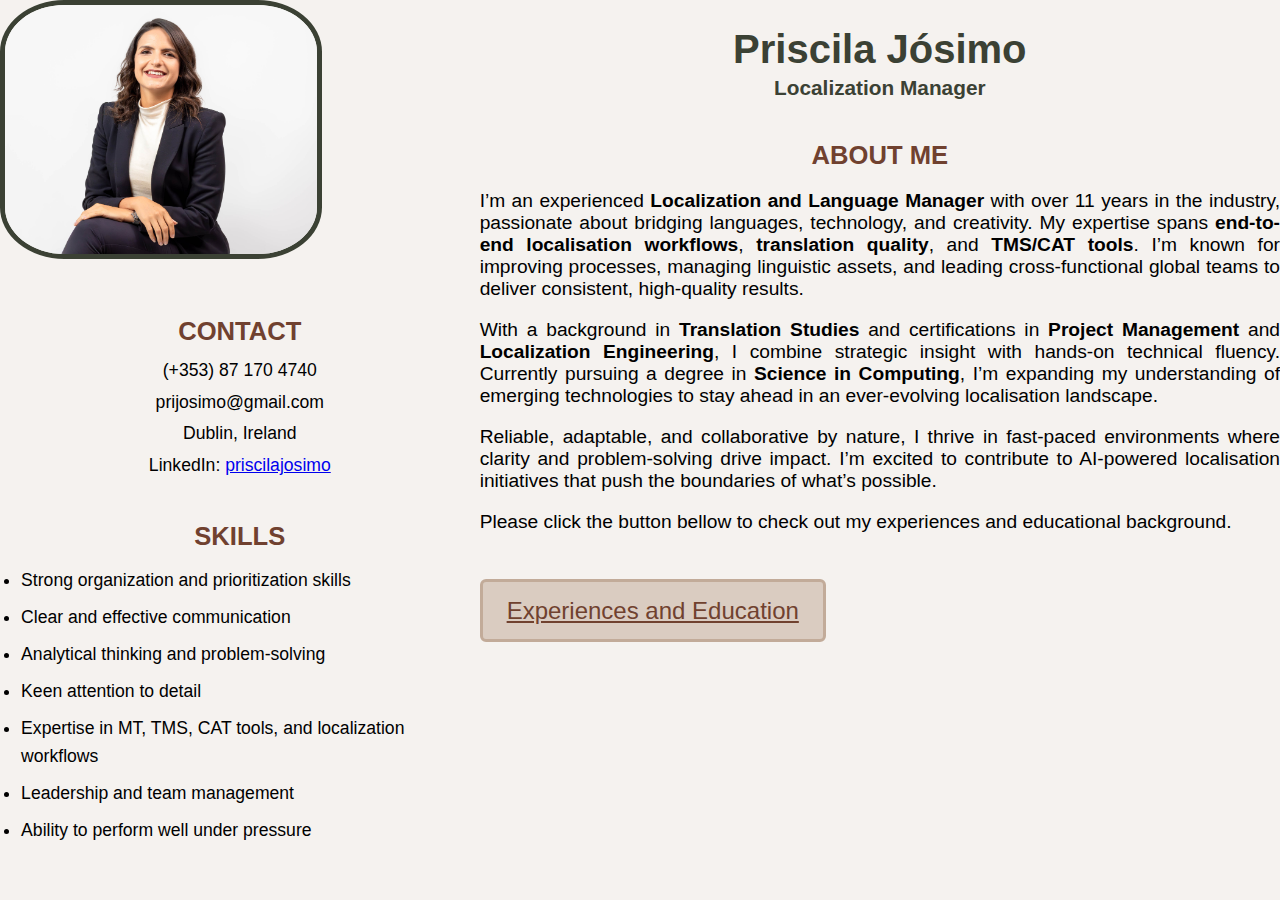
<file: index.html>
﻿<!DOCTYPE html>
<html>
	<head>
		<title>Priscila Jósimo - About me</title>
		<link rel="stylesheet" href="styles/style.css"/>
		</head>
	<body>
		<div class="container">
			<div class="leftPanel">
				<img src="images/pkrahl.jpg" alt="Priscila Jósimo profile picture" class="profile">
				<h2>CONTACT</h2>
					<div class="contactText">
					  <p>(+353) 87 170 4740</p>
					  <p>prijosimo@gmail.com</p>
					  <p>Dublin, Ireland</p>
					  <p>LinkedIn: <a href="https://www.linkedin.com/in/priscilajosimo/" target="_blank">priscilajosimo</a></p>
					</div>
				<hr>
				<h2>SKILLS</h2>
					<ul class="myUL">
						<li>Strong organization and prioritization skills</li>
						<li>Clear and effective communication</li>
						<li>Analytical thinking and problem-solving</li>
						<li>Keen attention to detail</li>
						<li>Expertise in MT, TMS, CAT tools, and localization workflows</li>
						<li>Leadership and team management</li>
						<li>Ability to perform well under pressure</li>
					</ul>
			</div>
			<div class="rightPanel">
				<h1>Priscila Jósimo</h1>
				<h2 class="locman">Localization Manager</h2>
				<h2 class="aboutMe">ABOUT ME</h2>
				<p class="summary">I’m an experienced <strong>Localization and Language Manager</strong> with over 11 years in the industry, passionate about bridging languages, technology, and creativity. My expertise spans <strong>end-to-end localisation workflows</strong>, <strong>translation quality</strong>, and <strong>TMS/CAT tools</strong>. I’m known for improving processes, managing linguistic assets, and leading cross-functional global teams to deliver consistent, high-quality results.</p>
				<p class="summary">With a background in <strong>Translation Studies</strong> and certifications in <strong>Project Management</strong> and <strong>Localization Engineering</strong>, I combine strategic insight with hands-on technical fluency. Currently pursuing a degree in <strong>Science in Computing</strong>, I’m expanding my understanding of emerging technologies to stay ahead in an ever-evolving localisation landscape.</p>
				<p class="summary">Reliable, adaptable, and collaborative by nature, I thrive in fast-paced environments where clarity and problem-solving drive impact. I’m excited to contribute to AI-powered localisation initiatives that push the boundaries of what’s possible.</p>
				<p class="summary">Please click the button bellow to check out my experiences and educational background.</p>
				<hr>
				<a href="more/experiences.html" class="actionButton">Experiences and Education</a>
			</div>
		</div>
	</body>	
</html>
</file>
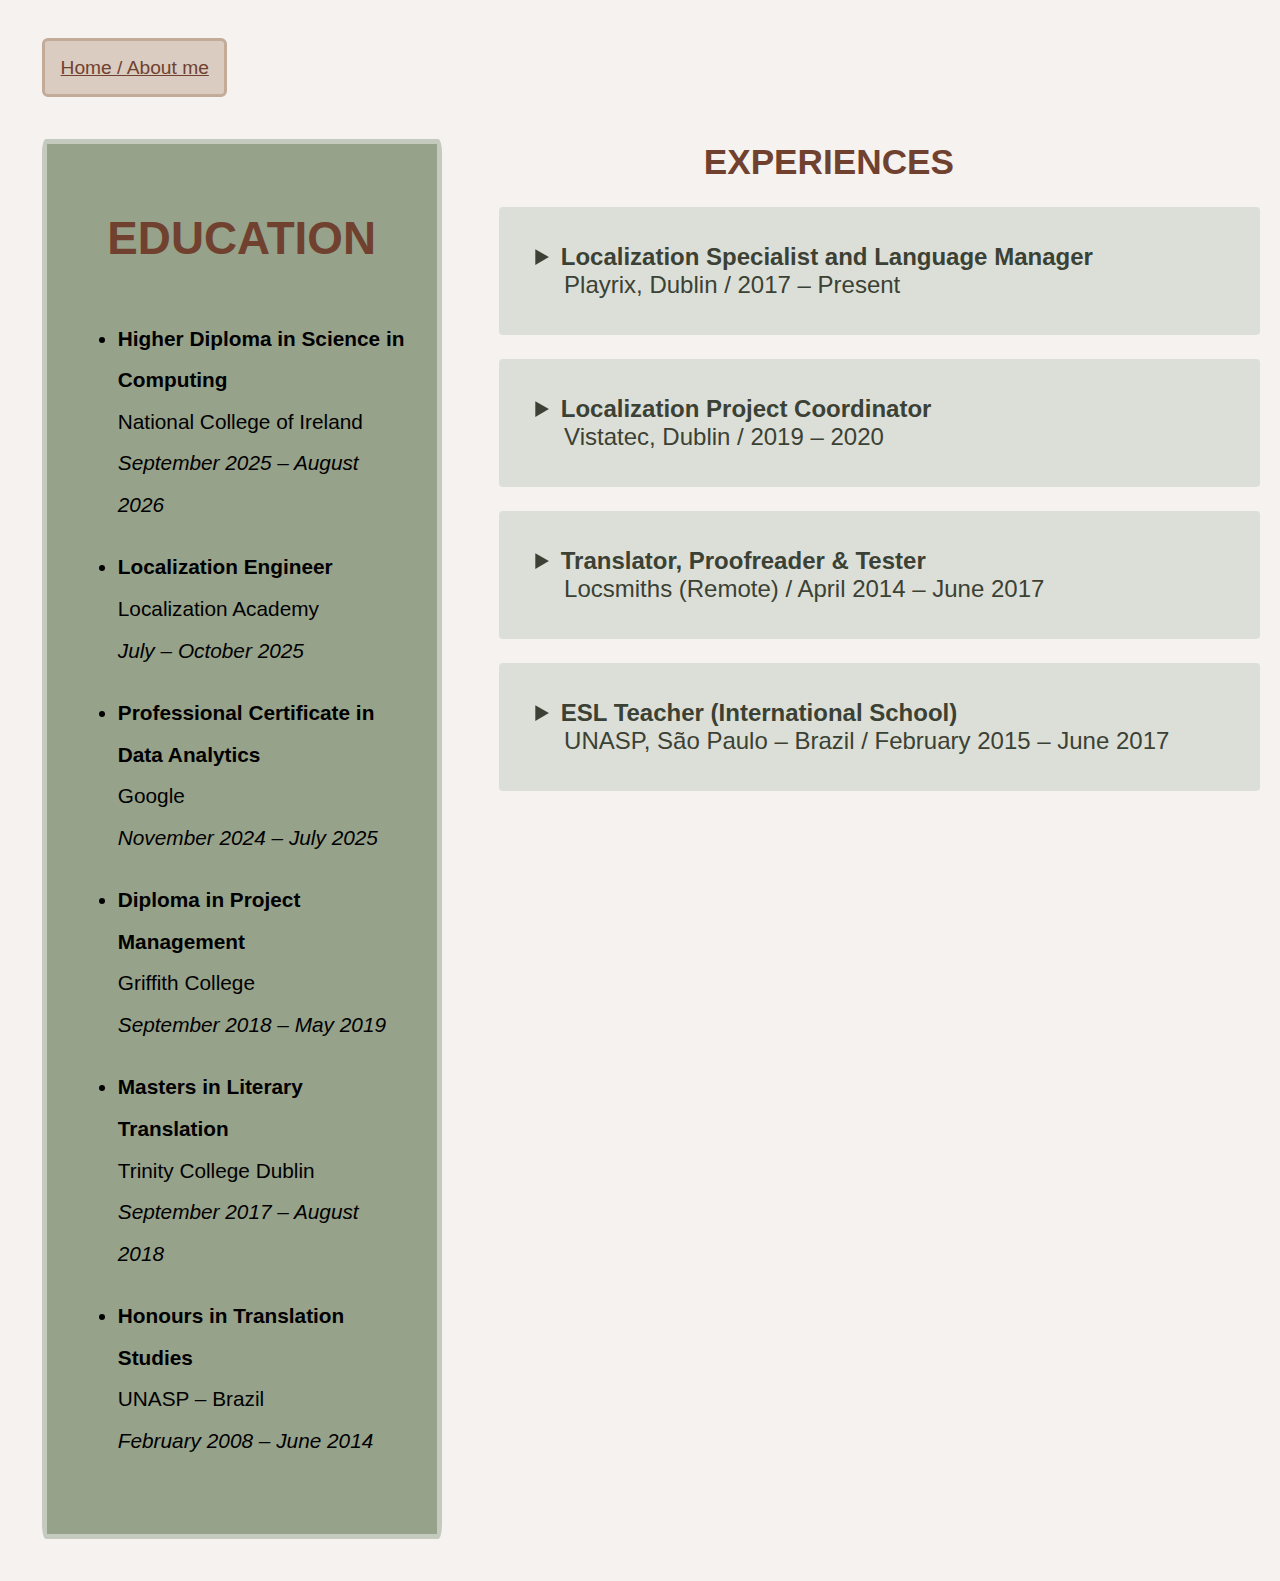
<file: more/experiences.html>
<!DOCTYPE html>
<html>
	<head>
		<title>Experiences and Education</title>
		<link rel="stylesheet" href="../styles/style2.css"/>
	</head>
	<body>
		<a href="../index.html" class="actionButton">Home / About me</a>
		<div class="container">
		  <div class="leftPanel">
			<h2>EDUCATION</h2>
			<ul class="education">
			  <li><strong>Higher Diploma in Science in Computing</strong><br>National College of Ireland<br><i>September 2025 – August 2026</i></li>
			  <li><strong>Localization Engineer</strong><br>Localization Academy<br><i>July – October 2025</i></li>
			  <li><strong>Professional Certificate in Data 
Analytics</strong><br>Google<br><i>November 2024 – July 2025</i></li>
			  <li><strong>Diploma in Project Management</strong><br>Griffith College<br><i>September 2018 – May 2019</i></li>
			  <li><strong>Masters in Literary Translation</strong><br>Trinity College Dublin<br><i>September 2017 – August 2018</i></li>
			  <li><strong>Honours in Translation Studies</strong><br>UNASP – Brazil<br><i>February 2008 – June 2014</i></li>
			</ul>
		  </div>		  
		
		  <div class="experiences">
			<h2>EXPERIENCES</h2>
				<details>
				  <summary class="job"><strong>Localization Specialist and Language Manager</strong><br><span class="jobSubline">Playrix, Dublin / 2017 – Present</span></summary>
				  <p>As part of the Localisation team at Playrix, I ensure our products are linguistically accurate and culturally adapted for the Portuguese-speaking market. I also manage the Localisation Communication team, overseeing the effective distribution of information, tools, and knowledge across the department. I manage internal updates, optimize communication systems, and organize events to promote team alignment and engagement.</p>
				  <p>Key responsibilities:</p>
					<ul>
					  <li><strong>Collaboration:</strong> Work closely with other Translators, Project Managers and Developers to ensure high standards in all projects.</li>
					  <li><strong>Linguistic Asset Management:</strong> Develop, maintain, and continuously improve key linguistic resources (including terminology databases, style guides, and translation memories) to support scalable and accurate content delivery.</li>
					  <li><strong>Optimization of Workflow Processes:</strong> Manage and continuously enhance workflow processes and communication channels (including knowledge bases and internal tooling) by initiating data-informed improvements that elevate team efficiency and transparency.</li>
					  <li><strong>Ai-Driven initiatives:</strong> Improved AI-powered localisation outputs by designing culturally relevant prompts that fine-tuned LLM behavior, leading to higher-quality translations in mobile games.</li>
					  <li><strong>Event Management:</strong> Direct the planning and execution of Localisation-focused events such as Q&As, training sessions, and conferences, fostering cross-team engagement and ongoing learning.</li>
					  <li><strong>Cross-Department Collaboration:</strong> Liaise with different teams, projects, and management to ensure effective flow of information.</li>
					</ul>				  
				</details>
				<details>
				  <summary class="job"><strong>Localization Project Coordinator</strong><br><span class="jobSubline">Vistatec, Dublin / 2019 – 2020</span></summary>
				  <p>As a Project Coordinator, I ensured timely delivery, effective troubleshooting, and process documentation, contributing to the success of Localisation projects. My role focused on enhancing team efficiency and supporting senior management in achieving key goals.</p>
				  <p>Key responsibilities:</p>
					<ul>
					  <li><strong>Project Timeliness Assurance:</strong> Worked with vendors to ensure projects were delivered on time and with high quality.</li>
					  <li><strong>Global Communication Coordination:</strong> Partnered with Project Managers across various time zones to facilitate timely and effective communication, addressing inquiries and concerns as needed.</li>
					  <li><strong>Linguist Support and Client Assistance:</strong> Provided valuable troubleshooting assistance to vendors and assisted Project Managers in addressing client concerns, maintaining smooth project operations.</li>
					  <li><strong>Process Documentation and Continuous Improvement:</strong> Documented workflows diligently while contributing ideas and implementing process enhancements to bolster team efficiency and effectiveness.</li>
					  <li><strong>Email Management:</strong> Monitored and responded to emails promptly, prioritizing and addressing them based on urgency and importance.</li>
					  <li><strong>Risk assessment:</strong> Always ensured comprehensive locale coverage, proactively addressing capacity issues arising from high volumes or low availability by requesting additional hours from linguists as needed.</li>
					</ul>
				</details>
				<details>
				  <summary class="job"><strong>Translator, Proofreader & Tester</strong><br><span class="jobSubline">Locsmiths (Remote) / April 2014 – June 2017</span></summary>
				  	<ul>
					  <li><strong>Localization:</strong> Localized video games, software, and websites, ensuring cultural and linguistic accuracy.</li>
					  <li><strong>Proofreading:</strong> Proofread and edit texts to deliver a high-quality final product.</li>
					  <li><strong>Testing:</strong> Conducted comprehensive testing of video games and software for functionality and language accuracy.</li>
					  <li><strong>Quality Assurance:</strong> Performed QA tasks to meet and exceed project standards.</li>
					</ul>
				</details>
				<details>
				  <summary class="job"><strong>ESL Teacher (International School) </strong><br><span class="jobSubline">UNASP, São Paulo – Brazil / February 2015 – June 2017</span></summary>
				  <p>Dedicated English as a Second Language (ESL) Teacher committed to creating engaging and effective learning experiences for students. Proficient in developing interactive lesson plans that align with content-based standards and ESL pedagogies.</p>
				  <p>Key responsibilities:</p>
					<ul>
					  <li><strong>Interactive Lesson Planning:</strong> Developed dynamic lesson plans that adhere to content-based standards and incorporate proven ESL pedagogical techniques, ensuring an engaging and effective learning environment.</li>
					  <li><strong>Comprehensive Language Instruction:</strong> Delivered lessons that encompass a wide range of skill-building activities, fostering proficiency in the four key areas of language acquisition: Speaking, Writing, Reading, and Listening.</li>
					</ul>
				</details>
			</div>	
		</div>
	</body>	
</html>
</file>
<file: styles/style.css>
body {
  background-color: #F5F2EF;
  font-family: 'Source Sans Pro', sans-serif;
  margin: 0;
  font-size: 16px;
}


.container {
  display: flex;
  width: 100%;
  height: 100%;
}

.leftColumn {
  background-color: #97A28B;
  border: 5px solid #C4CBBE;
  text-align: center;
  padding: 1.5rem; /* Equivalent to Bootstrap's p-4 */
}

.profile {
  width: 65%;
  border-radius: 20%;
  margin-bottom: 2em;
  border: 5px solid #3B4134;
  object-fit: cover;
}

h1 {
  color: #3B4134;
  font-size: 2.5em;
  margin-bottom: 0.1em;
  text-align: center;
  width: 100%;
}

h2 {
  color: #70412F;
  font-size: 1.6em;
  margin-bottom: 0.6em;
  text-align: center;
  width: 100%;
}

.locman{
  color: #3B4134;
  font-size: 1.3em;
  margin-top: 0.1em;
  margin-bottom: 2em;
  text-align: center;
  width: 100%;
}

.summary{
  font-size: 1.2em;
  margin-bottom: 0.5em;
  text-align: justify;
}

.aboutMe{
  font-size: 1.6em;
}

.contactText {
  width: 100%;
  text-align: center;
  font-size: 1.1em;
  color: black;
  line-height: 0.8;
  margin-bottom: 1.5em;
  word-wrap: break-word;
}

hr {
  border: none;
  border-top: 2px solid #F5F2EF;
  width: 100%;
  margin: 1em 0;
}

.myUL {
  padding-left: 1.2em;
  text-align: left;
  font-size: 1.1em;
  color: black;
  line-height: 1.6;
  margin: 0;
}

.myUL li {
  margin-bottom: 0.5em;
}

.actionButton {
  display: inline-block;
  margin-top: 0.5em;
  padding-top: 0.6em;
  padding-right: 1em;
  padding-bottom: 0.6em;
  padding-left: 1em; 
  background-color: #DACCC1;
  border: 3px solid #C2AB99;
  color: #70412F;
  font-size: 1.5em;
  border-radius: 6px;
  transition: background-color 0.3s ease;
}

.centerButton {
  display: flex;
  justify-content: center;
}

.actionButton:hover {
  background-color: #C4CBBE;
}

@media (max-width: 600px) {
  body {
    font-size: 90%;
  }

  .leftColumn {
    width: 100%;
    text-align: left;
  }

  .rightColumn {
    padding: 1rem;
  }
}
</file>
<file: styles/style2.css>
body {
  background-color: #F5F2EF;
  font-family: 'Source Sans Pro', sans-serif;
  margin: 0;
}

.container {
  display: flex;
}

h2 {
  color: #70412F;
  font-size: 2.2em;
  text-align: center;
  margin-bottom: 0.7em;
}

.leftPanel {
  width: 30%;
  background-color: #97A28B;
  font-size:1.3em;
  padding: 1.5em;
  margin: 2em;
  display: flex;
  flex-direction: column;

  border: 5px solid #C4CBBE;
  border-radius: 1%;
}

.education li {
  line-height: 2;
  margin-bottom: 1em;
}

.actionButton {
  display: inline-block;
  margin-top: 2em;
  margin-left: 2.2em;
  padding: 0.8em;
  background-color: #DACCC1;
  border: 3px solid #C2AB99;
  color: #70412F;
  font-size: 1.2em;
  border-radius: 6px;
}

.actionButton:hover {
  background-color: #C4CBBE;
}

.experiences {
  width: 70%;
  display: flex;
  flex-direction: column;
  padding: 1em;
  background-color: #F5F2EF;
  margin-bottom: 3em;
}

.experiences h2 {
  margin-right: 3em;
}

.experiences p {
  font-size: 1.3em;
  line-height: 1.6;
  margin-bottom: 1.5em;
  margin-left: 1em;
  margin-right: 3em;
  text-align: justify;
}

.experiences li {
  font-size: 1.3em;
  line-height: 1.6em;
  margin-right: 3em;
  margin-bottom: 1em;
}

.jobSubline {
  display: inline-block;
  margin-left: 1.2em;
}

.job {
  background-color: #DBDFD7;
  color: #3B4134;
  cursor: pointer;
  padding: 1.5em;
  width: 90%;
  text-align: left;
  font-size: 1.5em;
  margin-bottom: 1em;
  margin-right: 2em;
  border-radius: 4px;
}

.job:hover {
  background-color: #E7E6E2;
}

@media (max-width: 600px) {
.container {
  flex-direction: column;
}

.leftPanel,
.experiences {
  width: 100%;
  margin: 1em;
}
  
.job {
  width: 95%;
  margin: 0 auto;
  font-size: 1.2em;
}

.jobSubline {
  margin-left: 1em;
}

body {
  font-size: 90%;
}
}
</file>
